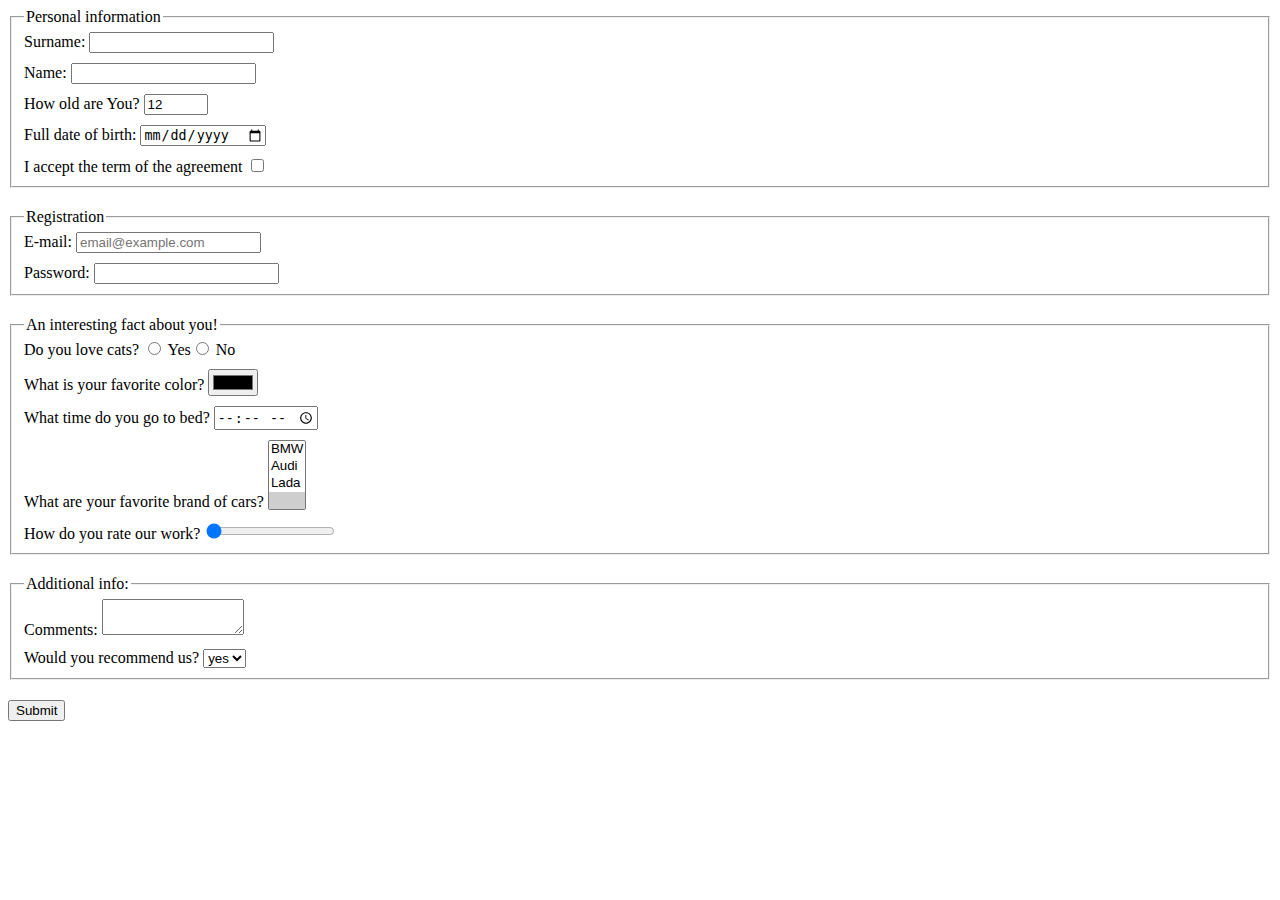
<file: index.html>
<!doctype html><html lang="en"><head><meta charset="UTF-8"><meta name="viewport" content="width=device-width, user-scalable=no, initial-scale=1.0, maximum-scale=1.0, minimum-scale=1.0"><meta http-equiv="X-UA-Compatible" content="ie=edge"><title>HTML Form</title><link rel="stylesheet" href="style.e6eb2161.css"></head><body> <form action="https://mate-academy-form-lesson.herokuapp.com/create-application" method="post"> <fieldset class="personal-info"> <legend>Personal information</legend> <label for="surname"> Surname: <input type="text" autocomplete="off" name="surname" id="surname"> </label> <label for="name"> Name: <input type="text" name="name" autocomplete="disable" id="name"> </label> <label for="numb"> How old are You? <input type="number" value="12" max="100" min="0" name="num" id="numb"> </label> <label for="date"> Full date of birth: <input type="date" name="date" id="date"> </label> <label for="agree"> I accept the term of the agreement <input type="checkbox" name="agree" id="agree"> </label> </fieldset> <fieldset class="registration-info"> <legend>Registration</legend> <label for="email"> E-mail: <input type="email" id="email" placeholder="email@example.com"> </label> <label for="paasword"> Password: <input type="password" name="paasword" id="paasword"> </label> </fieldset> <fieldset class="interesting-info"> <legend>An interesting fact about you!</legend> <div class="interesting-check"> <label for="interesting"> Do you love cats? <input type="radio" name="interesting" id="interesting"> Yes </label> <label for="not-interesting"> <input type="radio" name="interesting" id="not-interesting"> No </label> </div> <label for="color"> What is your favorite color? <input type="color" name="color" id="color"> </label> <label for="dateTime"> What time do you go to bed? <input type="time" name="dateTime" id="dateTime"> </label> <label for="car"> What are your favorite brand of cars? <select name="car" size="4" id="car"> <option value="BMW">BMW</option> <option value="Audi">Audi</option> <option value="Lada">Lada</option> <option disabled selected> </option> </select> </label> <label for="range"> How do you rate our work? <input type="range" value="0" name="range" id="range"> </label> </fieldset> <fieldset class="additional-info"> <legend>Additional info:</legend> <label for="textarea"> Comments: <textarea name="textarea" id="textarea" cols="15" rows="2">
          </textarea> </label> <label for="recomend"> Would you recommend us? <select name="arg" id="recomend"> <option value="yes">yes</option> <option value="no">no</option> </select> </label> </fieldset> <button type="submit" onsubmit="onSubmit()"> Submit </button> </form> <script type="text/javascript" src="main.e97352c4.js">
    </script> </body></html>
</file>
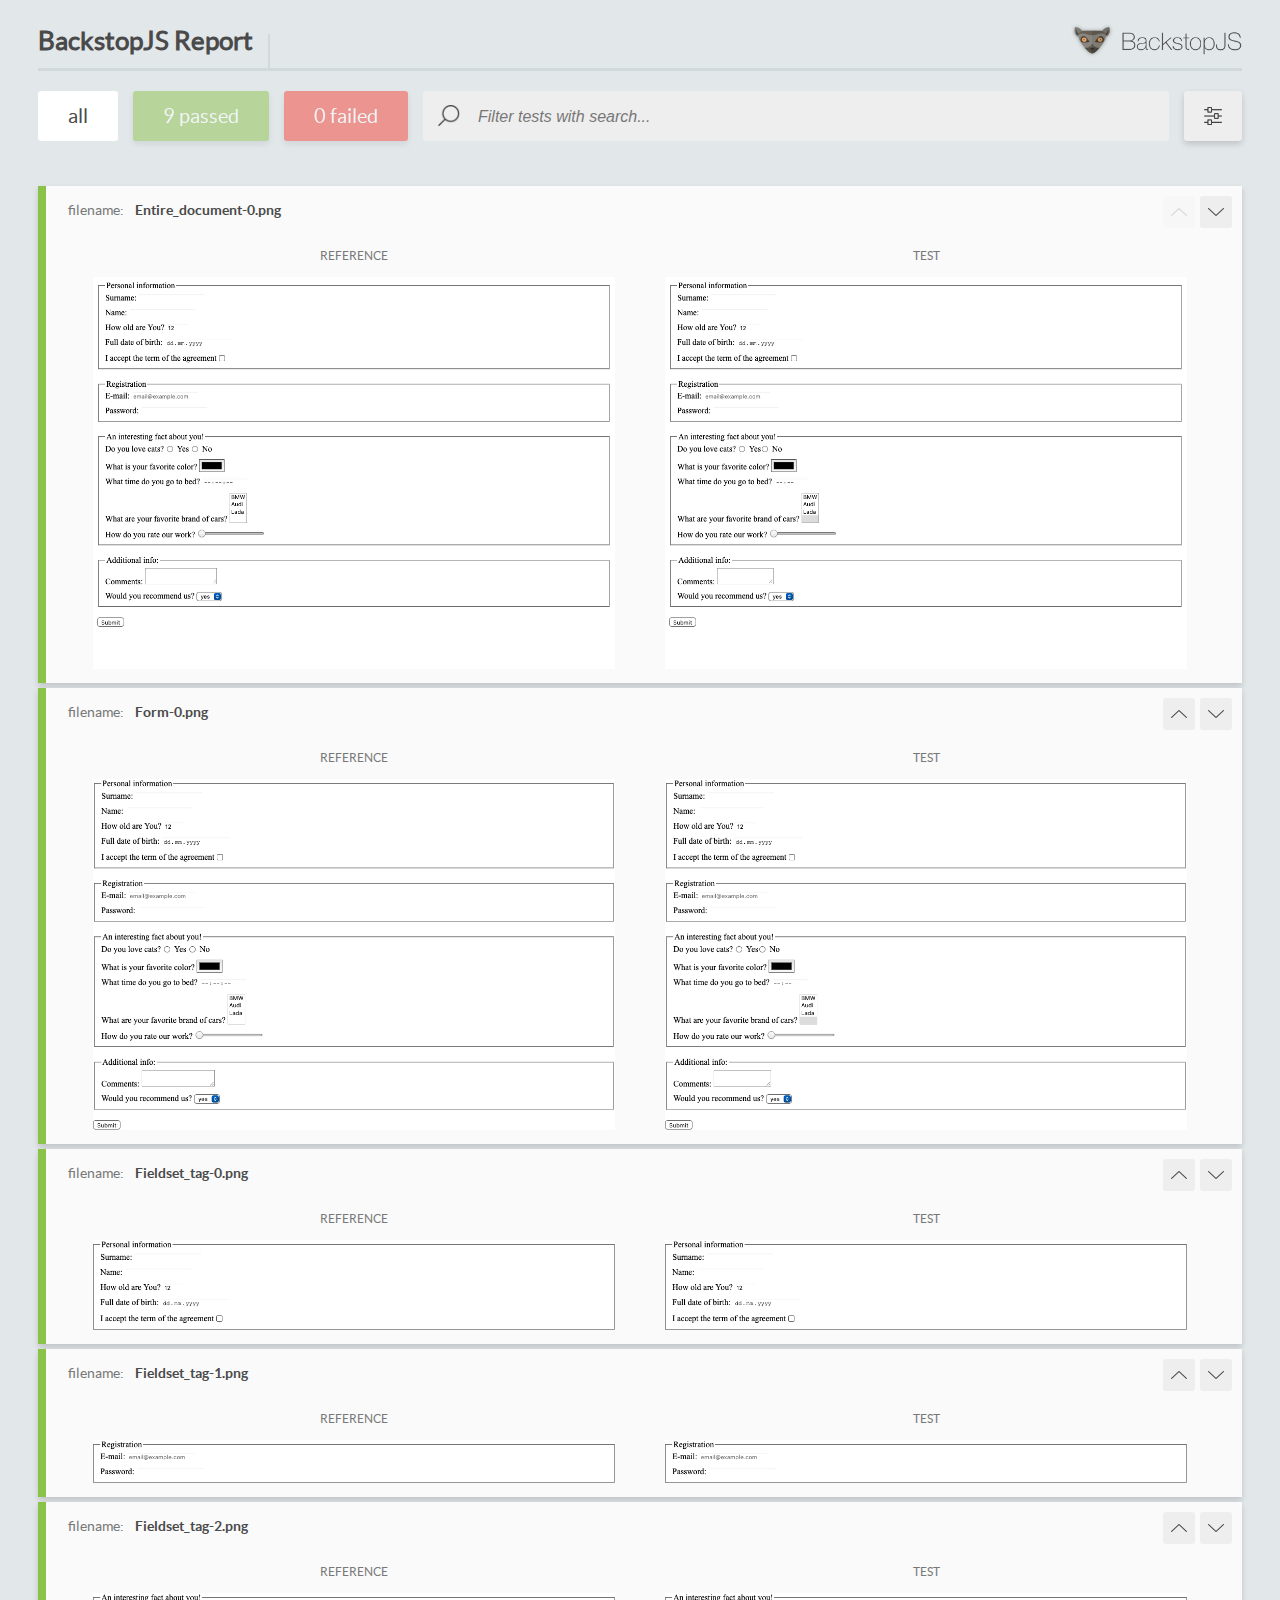
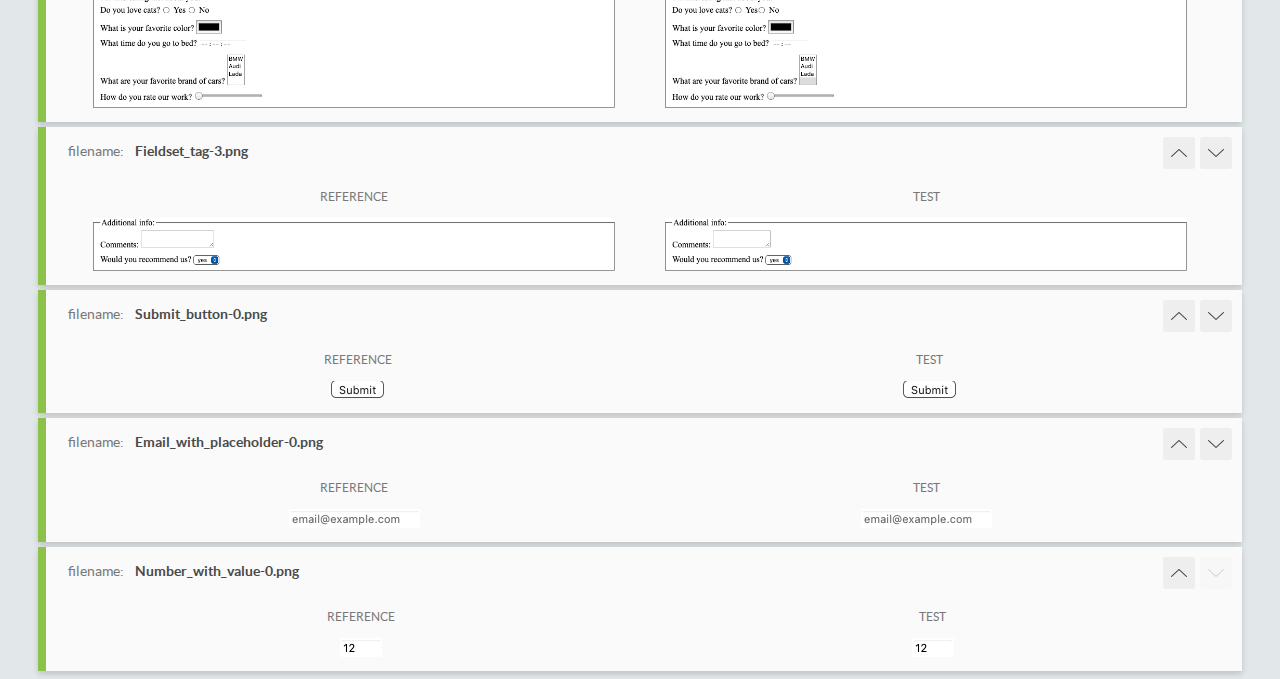
<file: report/html_report/index.html>
<!DOCTYPE html>
<html>
  <head>
    <meta charset="utf-8">
    <title>BackstopJS Report</title>

    <style>
      @font-face {
          font-family: 'latoregular';
          src: url('./assets/fonts/lato-regular-webfont.woff2') format('woff2'),
              url('./assets/fonts/lato-regular-webfont.woff') format('woff');
          font-weight: 400;
          font-style: normal;
      }
      @font-face {
          font-family: 'latobold';
          src: url('./assets/fonts/lato-bold-webfont.woff2') format('woff2'),
              url('./assets/fonts/lato-bold-webfont.woff') format('woff');
          font-weight: 700;
          font-style: normal;
      }

      .ReactModal__Body--open {
          overflow: hidden;
      }
      .ReactModal__Body--open .header {
        display: none;
      }

    </style>
  </head>
  <body style="background-color: #E2E7EA">
    <div id="root">

    </div>
    <script type="text/javascript">
      function report (report) { // eslint-disable-line no-unused-vars
        window.tests = report;
      }
    </script>
    <script type="text/javascript" src="config.js"></script>
    <script type="text/javascript" src="index_bundle.js"></script>
  </body>
</html>
</file>
<file: style.e6eb2161.css>
body{box-sizing:border-box}fieldset{margin-bottom:20px;padding-bottom:0}label{display:block;margin-bottom:10px}.interesting-check{display:flex}
/*# sourceMappingURL=style.e6eb2161.css.map */
</file>
